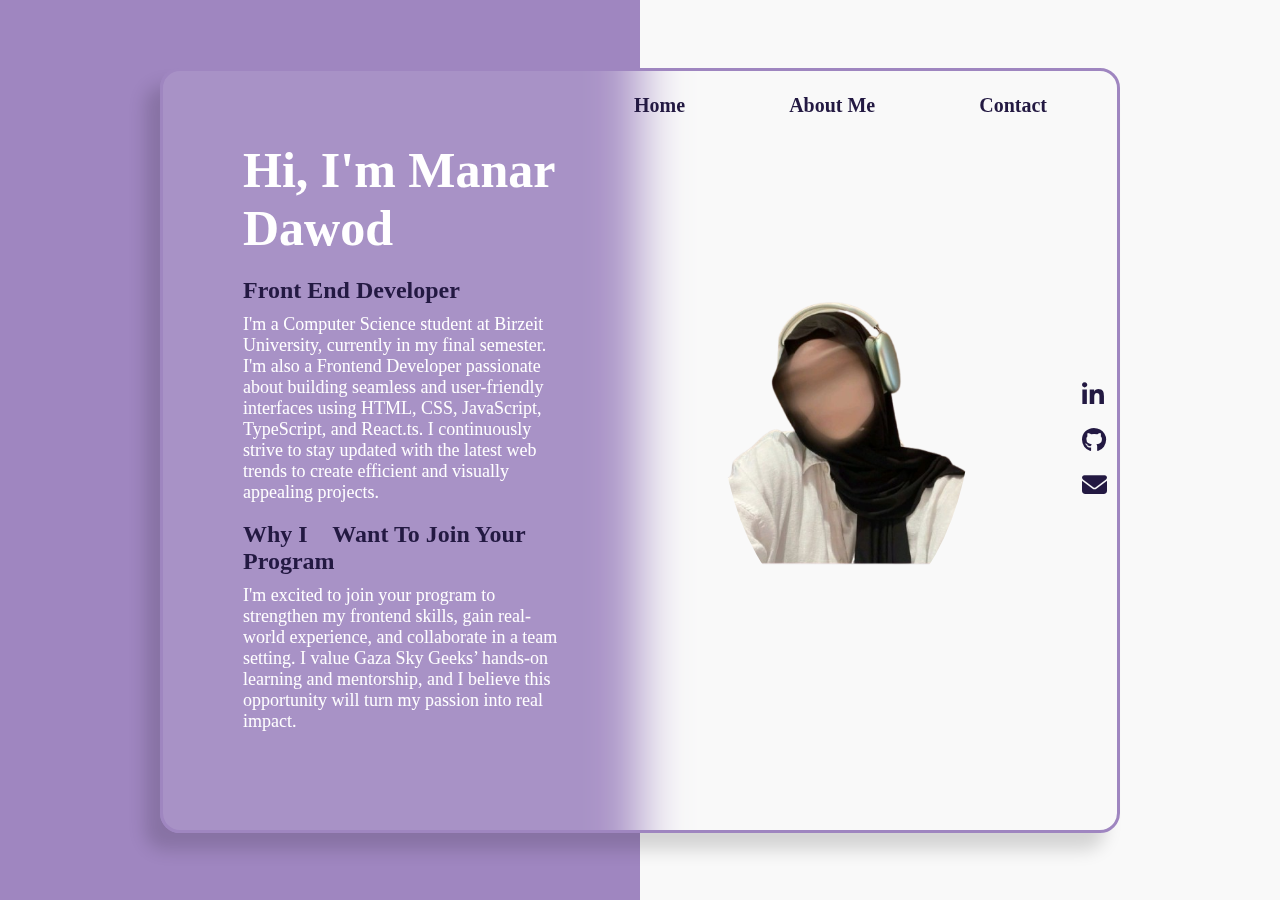
<file: portfolio/index.html>
<!DOCTYPE html>
<html lang="en">
<head>
  <meta charset="UTF-8">
  <meta name="viewport" content="width=device-width, initial-scale=1">
  <title>Manar's Portfolio</title>
  <link rel="stylesheet" href="https://cdnjs.cloudflare.com/ajax/libs/font-awesome/6.5.0/css/all.min.css">
  <link rel="stylesheet" href="style.css">
</head>
<body>
  <div class="container">
    <div class="hero">
      <nav>
        <a href="#" class="logo"></a>
        <ul>
          <li><a href="index.html">Home</a></li>
          <li><a href="index.html">About Me</a></li>
          <li><a href="contact.html">Contact</a></li>
        </ul>
      </nav>

      <div class="content" id="about">
        <div class="div-text">
          <h1>Hi, I'm Manar Dawod</h1>
          <h4>Front End Developer</h4>
          <p>
            I'm a Computer Science student at Birzeit University, currently in my final semester.
            I'm also a Frontend Developer passionate about building seamless and user-friendly interfaces using
            HTML, CSS, JavaScript, TypeScript, and React.ts. I continuously strive to stay updated with the latest
            web trends to create efficient and visually appealing projects.
          </p>
          <br>
          <h4 style="color: #231942 ;">Why I ًWant To Join Your Program</h4>
        <p>I'm excited to join your program to strengthen my frontend skills, gain real-world experience, and collaborate in a team setting. I value Gaza Sky Geeks’ hands-on learning and mentorship, and I believe this opportunity will turn my passion into real impact.</p>
        </div>

        <section class="div-img">
          <img src="image.png" alt="Manar">
        </section>
      </div>
      <!-- Contact Section -->
      <section id="contact" class="soc-link">
        <a href="https://www.linkedin.com/in/manar-dawod-81992722a/" target="_blank"><i class="fab fa-linkedin-in"></i></a>
        <a href="https://github.com/manard" target="_blank"><i class="fab fa-github"></i></a>
        <a href="mailto:manardawod20@gmail.com"><i class="fas fa-envelope"></i></a>
      </section>
    </div>
  </div>
</body>
</html>
</file>
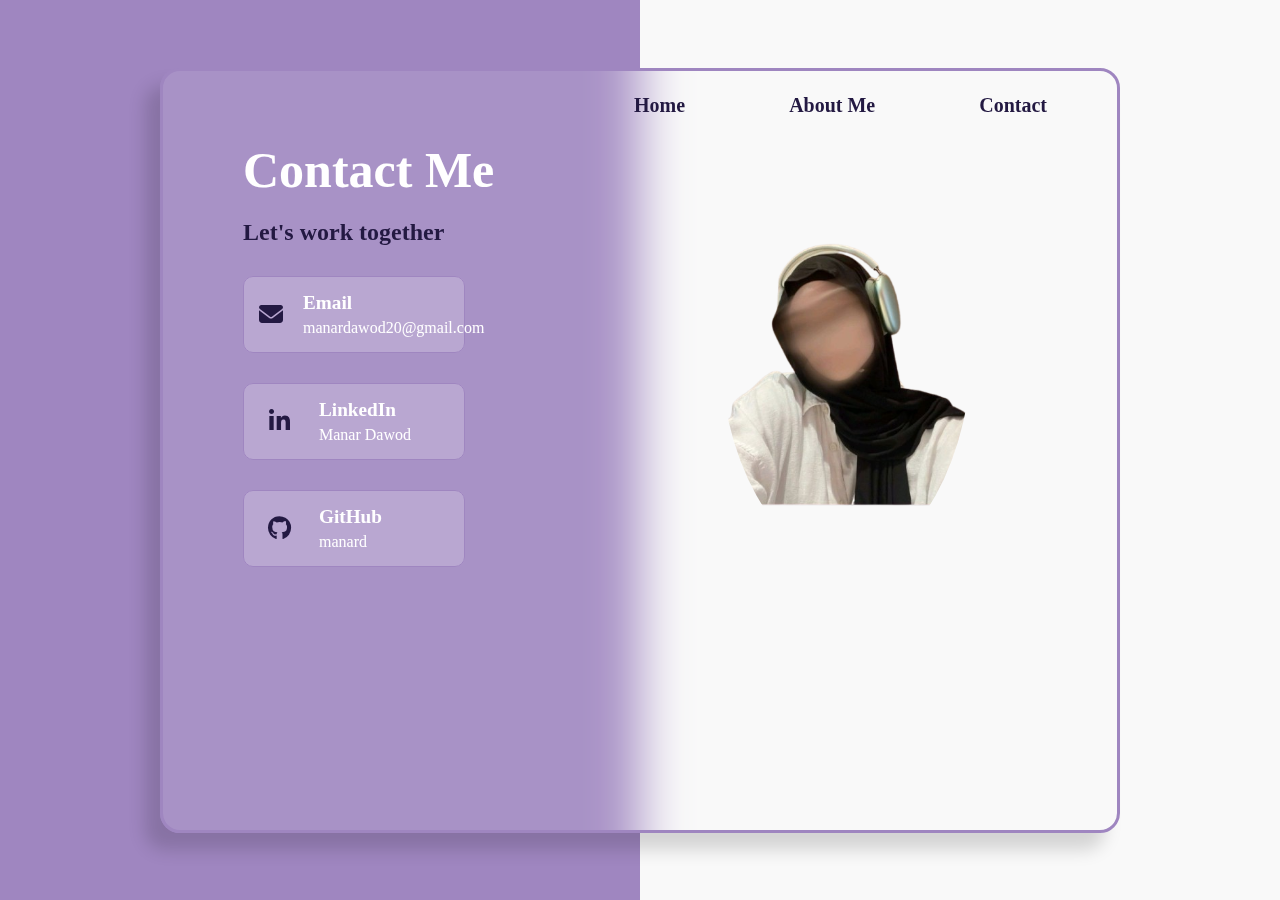
<file: portfolio/contact.html>
<!DOCTYPE html>
<html lang="en">
<head>
  <meta charset="UTF-8">
  <meta name="viewport" content="width=device-width, initial-scale=1">
  <title>Manar's Portfolio</title>
  <link rel="stylesheet" href="https://cdnjs.cloudflare.com/ajax/libs/font-awesome/6.5.0/css/all.min.css">
  <link rel="stylesheet" href="style.css">
</head>
<body>
  <div class="container">
    <div class="hero">
      <nav>
        <a href="#" class="logo"></a>
        <ul>
          <li><a href="index.html">Home</a></li>
          <li><a href="index.html">About Me</a></li>
          <li><a href="contact.html">Contact</a></li>
        </ul>
      </nav>

      <div class="content" id="about">
        <div class="div-text">
          <h1>Contact Me</h1>
          <h4>Let's work together</h4>
          <div class="contact-info">
            <div class="info-box">
              <i class="fas fa-envelope"></i>
              <div>
                <a href="mailto:manardawod20@gmail.com"><h3>Email</h3>manardawod20@gmail.com</a>
              </div>
            </div>
            
            <div class="info-box">
              <i class="fab fa-linkedin-in"></i>
              <div>
                <a href="https://www.linkedin.com/in/manar-dawod-81992722a/" target="_blank"> <h3>LinkedIn</h3>Manar Dawod</a>
              </div>
            </div>
            
            <div class="info-box">
              <i class="fab fa-github"></i>
              <div>
                <a href="https://github.com/manard" target="_blank"><h3>GitHub</h3>manard</a>
              </div>
            </div>
          </div>
          <br>
        </div>

        <section class="div-img">
          <img src="image.png" alt="Manar">
        </section>
     
</body>
</html>
</file>
<file: portfolio/style.css>
:root {
    --primary-color: #231942;
    --secondary-color: #9f86c0;
    --background-color: #f9f9f9;
    --text-color: #242424;
    --heading-color: #ffffff;
    --paragraph-color: #fff;
    --social-color: #b14aed;
    --border-color: rgba(255,255,255,0.1);
    --shadow-color: rgba(10,10,10,0.15);
}
* {
    padding: 0;
    margin: 0;
    box-sizing: border-box;
    font-family:'Times New Roman', Times, serif;
    text-decoration: none;
    list-style: none;
}
.container {
    width: 100%;
    height: 100vh;
    background-color: var(--background-color);
    display: flex;
    justify-content: center;
    align-items: center;
    position: relative;
}
.container::before {
    content: '';
    position: absolute;
    height: 100%;
    width: 50%;
    top: 0;
    left: 0;
    background-color: var(--secondary-color);
}
.hero{
    position: relative;
    z-index: 10;
    height:  85vh;
    width: 75%;
    background: var(--border-color);
    backdrop-filter: blur(25px);
    border: 3px solid var(--secondary-color);
    border-radius: 20px;
    box-shadow: -15px 17px 17px var(--shadow-color);
    padding: 0 40px 0 80px;
}
nav{
    display: flex;
    justify-content: space-between;
    align-items: center;
    height: 70px;
    width: 100%;
}
.logo {
    color: var(--primary-color);
    font-size: 20px;
    font-weight: bold;
}
nav ul li {
    display: inline-block;
    margin: 0 30px;
}
nav ul li a {
    color: #231942;
    font-weight: bold;
    font-size: 20px;
    margin-left: 40px;
    text-transform: capitalize;
    transition: 0.3s;
    cursor: pointer;
}
.content {
    display: flex;
    justify-content: space-between;
    align-items: center;
    padding-right: 40px;
}
.div-text {
    width: 40%;
}
.div-text h1 {
    margin-bottom: 20px;
    font-size: 50px;
    color: var(--heading-color);
}
.div-text h4 {
    color: var(--primary-color);
    font-size:  24px;
    margin-bottom: 10px;
}
.div-text p {
    color: var(--paragraph-color);
    font-size:  18px;
}
.btn {
    padding: 15px 20px;
    background-color: var(--primary-color);
    border: 2px solid var(--primary-color);
    color: var(--heading-color);
    border-radius: 5px;
    font-weight: bold;
    margin-left: 30px;
    transition: 0.3s;
}
.btn:hover {
    background-color: var(--heading-color);
    color: var(--primary-color);
}
.div-img {
    width: 40%;
}
.div-img img {
    width: 80%;
    height: 30%;
    border-radius: 50%;
    margin-top: -80px;
}
.soc-link {
    position: absolute;
    top: 50%;
    right: 10px;
    display: flex;
    flex-direction: column;
    transform: translateY(-50%);
}
.soc-link a i {
    font-size: 25px;
    cursor: pointer;
    color: var(--primary-color);
    margin-bottom: 20px;
    transform: 0.4s;
}
.soc-link a i:hover {
    color: var(--social-color);
}
/* Contact Page Styles */
.contact-content {
    display: flex;
    justify-content: space-between;
    align-items: center;
    padding-right: 40px;
    width: 100%;
}

.contact-info {
    width: 70%;
    margin-top: 30px;
}

.info-box {
    display: flex;
    align-items: center;
    margin-bottom: 30px;
    padding: 15px;
    border-radius: 10px;
    background-color: rgba(255, 255, 255, 0.1);
    backdrop-filter: blur(5px);
    border: 1px solid var(--secondary-color);
    transition: transform 0.3s;
}

.info-box:hover {
    transform: translateY(-5px);
    box-shadow: 0 5px 15px var(--shadow-color);
}

.info-box i {
    font-size: 24px;
    color: var(--primary-color);
    margin-right: 20px;
    width: 40px;
    text-align: center;
}

.info-box h3 {
    font-size: 1.2rem;
    margin-bottom: 5px;
    color: var(--heading-color);
}

.info-box a {
    color: var(--paragraph-color);
    text-decoration: none;
    transition: color 0.3s;
}

.info-box a:hover {
    color: var(--social-color);
}
</file>
